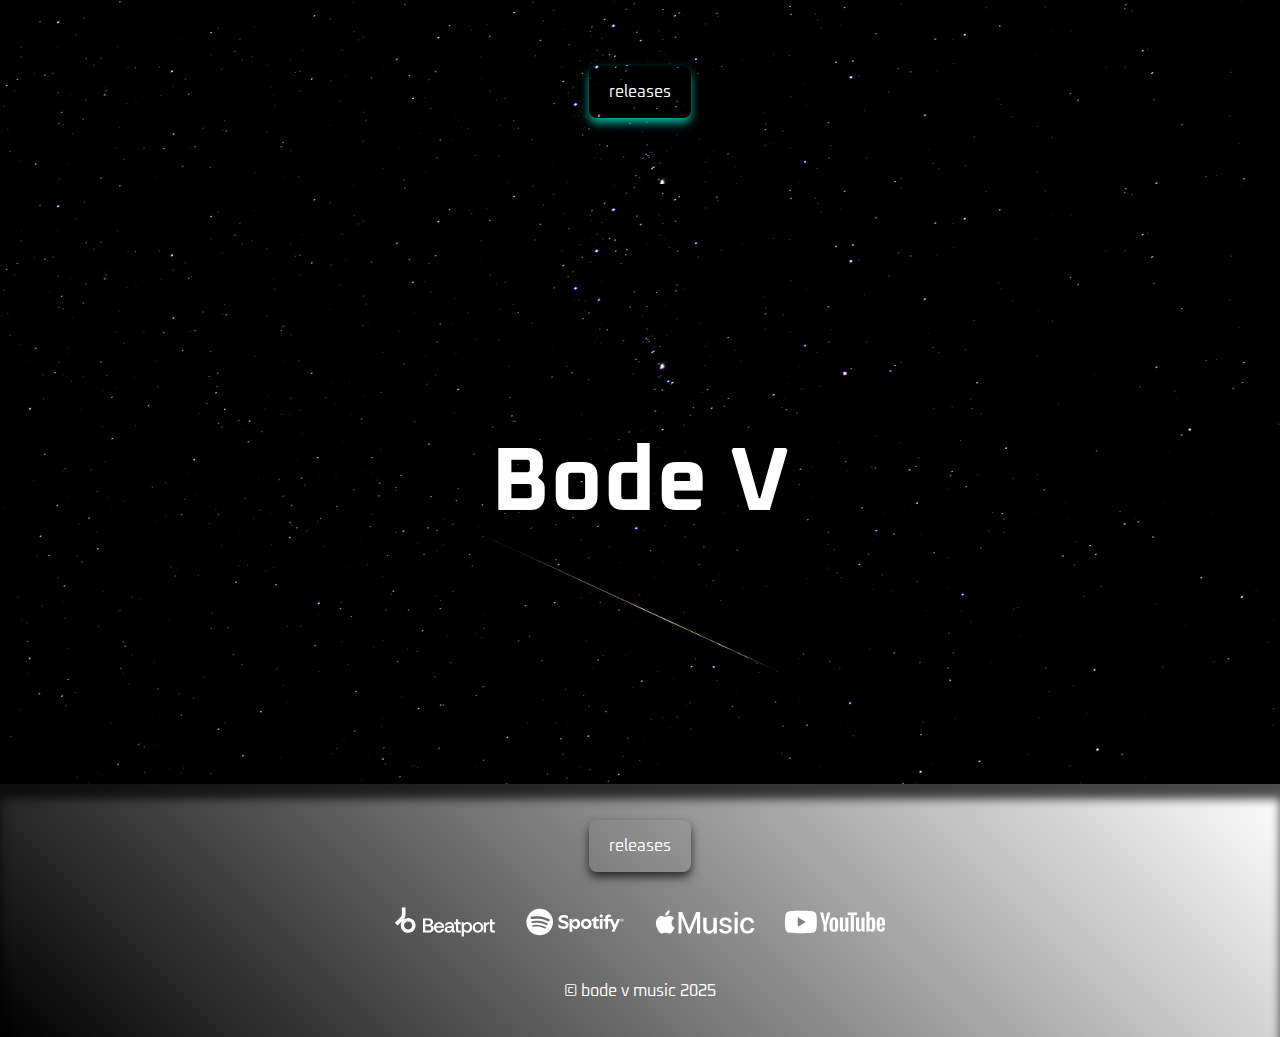
<file: index.html>
<!DOCTYPE html>
<html lang="en">
  <head>
    <meta charset="UTF-8" />
    <meta
      name="viewport"
      content="width=device-width, initial-scale=1.0, maximum-scale=1.0, user-scalable=1"
    />

    <link rel="preconnect" href="https://fonts.googleapis.com" />
    <link rel="preconnect" href="https://fonts.gstatic.com" crossorigin />
    <link
      href="https://fonts.googleapis.com/css2?family=Oxanium:wght@200..800&display=swap"
      rel="stylesheet"
    />

    <link rel="stylesheet" href="./styles.css" />

    <title>bode v</title>
    <link rel="icon" type="image/x-icon" href="./img/browser-image.jpg" />
  </head>

  <body>
    <header>
      <div class="header-container">
        <nav class="header-nav">
          <ul class="link-menu">
            <li><a class="link" href="./releases.html">releases</a></li>
          </ul>
        </nav>
      </div>
    </header>

    <main class="home">
      <div class="title-container"><h1 class="title">Bode V</h1></div>
    </main>
    <footer class="container">
      <div class="main-footer">
        <div class="footer-container">
          <nav class="footer-nav">
            <ul class="footer-menu">
              <li>
                <a class="link footer-button" href="./releases.html"
                  >releases</a
                >
              </li>
            </ul>
          </nav>
          <div class="address-info">
            <address class="footer-address">
              <ul class="social-list">
                <li>
                  <a
                    href="https://www.beatport.com/label/bode-v-music/121439"
                    target="_blank"
                  >
                    <svg
                      class="social-logo hover-beatport"
                      width="160"
                      height="60"
                    >
                      <use xlink:href="sprite.svg#beatport"></use>
                    </svg>
                  </a>
                </li>

                <li>
                  <a
                    href="https://open.spotify.com/artist/6J8pa9NNshJ0paSWUyrJ9d"
                    target="_blank"
                  >
                    <svg
                      class="social-logo hover-spotify"
                      width="160"
                      height="60"
                    >
                      <use xlink:href="sprite.svg#spotify"></use>
                    </svg>
                  </a>
                </li>

                <li>
                  <a
                    href="https://music.apple.com/us/artist/bode-v/1117199914"
                    target="_blank"
                  >
                    <svg
                      class="social-logo hover-apple"
                      width="160"
                      height="60"
                    >
                      <use xlink:href="sprite.svg#apple"></use>
                    </svg>
                  </a>
                </li>

                <li>
                  <a
                    href="https://www.youtube.com/channel/UCixakkeinWqcNjjsathqm-Q"
                    target="_blank"
                  >
                    <svg
                      class="social-logo hover-youtube"
                      width="160"
                      height="60"
                    >
                      <use xlink:href="sprite.svg#youtube"></use>
                    </svg>
                  </a>
                </li>
              </ul>
            </address>
          </div>
          <div class="copyright">&copy; bode v music 2025</div>
        </div>
      </div>
    </footer>
  </body>
</html>
</file>
<file: styles.css>
:root {
  --white-color: #ffffff;
  --black-color: #000000;
  --youtube-color: #ff0000;
  --apple-color: rgb(251, 63, 89);
  --spotify-color: rgb(30, 215, 96);
  --beatport-color: rgb(1, 255, 149);
  --gray-color: rgb(160, 160, 160);
  --title-hover-color: rgba(0, 0, 0, 0.7);
  --light-green-hover-color: #bbfab7;
  --gradient-gray-color: #656965;
  --gradient-green-color: #3e5536;
} 

body {
  font-family: "Oxanium", sans-serif;
  font-optical-sizing: auto;
  font-weight: weight;
  font-style: normal;
  margin: 0;
}



a {
  text-decoration: none;
  color: var(--white-color);
}

ul {
  list-style-type: none;
  padding: 0;
  margin: 0;
}

/*header*/





.link-menu {
 
  padding: 70px 10px;
  display: flex;
  justify-content: center;
  align-items: center;
  gap: 30px;
  background-image: url("./img/background.jpg");
    background-size: cover;



  @media (min-width: 769px) {
    display: flex;
      justify-content: center;
      align-items: center;
     height: 44px;
      padding: 70px 10px;
      
      
    }

}


.releases-header{
  padding: 50px 5px;
    display: flex;
    justify-content: center;
    align-items: center;
    gap: 30px;
    background: black;
   
  
  
    @media (min-width: 769px) {
      display: flex;
      justify-content: center;
      align-items: center;
      height: 44px;
      padding: 50px 10px;
  
  
    }
}

.link {

  padding: 8px 16px;
  border-radius: 8px;
  transition: 1.01s;
  box-shadow: 0px 5px 10px 0px rgba(0, 255, 234, 0.7);


  @media (min-width: 769px) {
      display: flex;
      justify-content: center;
      align-items: center;
      height: 44px;
 
  padding: 4px 20px;
    }

}

.link:hover {


box-shadow: 0px 5px 10px 0px rgba(0, 0, 0, 0.7);
transition: 1.01s;
}

.home-border{
  padding: 8px 26px;
    border-radius: 8px;
    transition: 1.01s;
    box-shadow: 0px 5px 10px 0px rgba(0, 255, 234, 0.7);
  
  
    @media (min-width: 769px) {
      display: flex;
      justify-content: center;
      align-items: center;
      height: 44px;
  
      padding: 4px 30px;
    }
}

/*header*/

/*main*/
.home {
  height: 600px;
  background-image: url("./img/background.jpg");
  background-size: cover;

  display: flex;
  justify-content: center;
  align-items: center;



}

.home-releases {
background: black;
  display: flex;
  justify-content: center;

 
  

}

.title {
  margin: 0;
  font-size: 90px;
  color: var(--white-color);
  transition: 1.1s;
 
}

.title:hover {
  color: var(--title-hover-color);
  transition: 1.1s;
}

/*main*/

/*releases*/






.all-releases{


    @media (min-width: 376px) {
        display: flex;
        flex-wrap: wrap;
    justify-content: center;
    max-width: 1200px;
      }
}




.list-releases {
  padding-top: 20px;
  padding-bottom: 20px;
background-color: #f2f3f5;
  border-radius: 14px;
  margin: 20px 20px;
  transition: 1s;



  @media (min-width: 376px) {
  
      padding-top: 20px;
        padding-bottom: 20px;
        padding-left: 20px;
        padding-right: 20px;
       
        border-radius: 10px;
        margin: 20px 20px;
        transition: 1s;
    }

}

.list-releases:hover {
  transform: scale(1.03);
  transition: 1s;
box-shadow: inset 0px -392px 90px 0px rgba(0, 0, 0, 0.7);
}

.name {
  font-size: 16px;
  color: var(--black-color);
  text-align: center;
}

.img-cover {
  border-radius: 10px;
  margin: auto;
  display: block;
}

.audio {
  margin: auto;
  display: block;
  width: 260px;
  height: 48px;
}

.inform-all-releases {
  color: var(--white-color);
  margin: 20px;
  text-align: center;
}

/*releases*/

/*footer*/



.footer-container {
  background: linear-gradient(45deg, var(--black-color), var(--white-color));

 
box-shadow: inset 0px 15px 10px 0px rgba(0, 0, 0, 0.7);

}

.footer-menu {
  display: flex;
  justify-content: center;
  gap: 30px;
  padding-top: 36px;

  @media (min-width: 769px) {
    padding-top: 16px;
    }

}

.address-info {
  display: flex;
  justify-content: center;



}

.social-list {
  gap: 30px;
  padding: 20px 10px;

@media (min-width: 426px) {
display: flex;
  flex-wrap: wrap;
justify-content: space-between;
max-width: 300px;
 
  }

    @media (min-width: 769px) {
      display: flex;
flex-wrap: nowrap;
justify-content: center;

    }

}

.footer-button {
box-shadow: 0px 5px 10px 0px rgba(0, 0, 0, 0.7);
  margin-top: 20px;
}

.footer-button:hover {

  margin-top: 20px;
  box-shadow: 0px 5px 10px 0px rgba(0, 255, 234, 0.7);
}


.social-logo {
  width: 100px;
  fill: var(--white-color);
  transition: 1.05s;


}

.social-logo:hover {
  scale: 1.14;
  transition: 1.05s;
}

.hover-beatport:hover {
  fill: var(--beatport-color);
}

.hover-spotify:hover {
  fill: var(--spotify-color);
}

.hover-apple:hover {
  fill: var(--apple-color);
}

.hover-youtube:hover {
  fill: var(--youtube-color);
}

.hover-youtube:hover {
  fill: var(--youtube-color);
}

.copyright {
  color: var(--white-color);
  display: flex;
  justify-content: center;
  padding-top: 4px;
  padding-bottom: 36px;
  font-size: 16px;
}

/*footer*/
</file>
